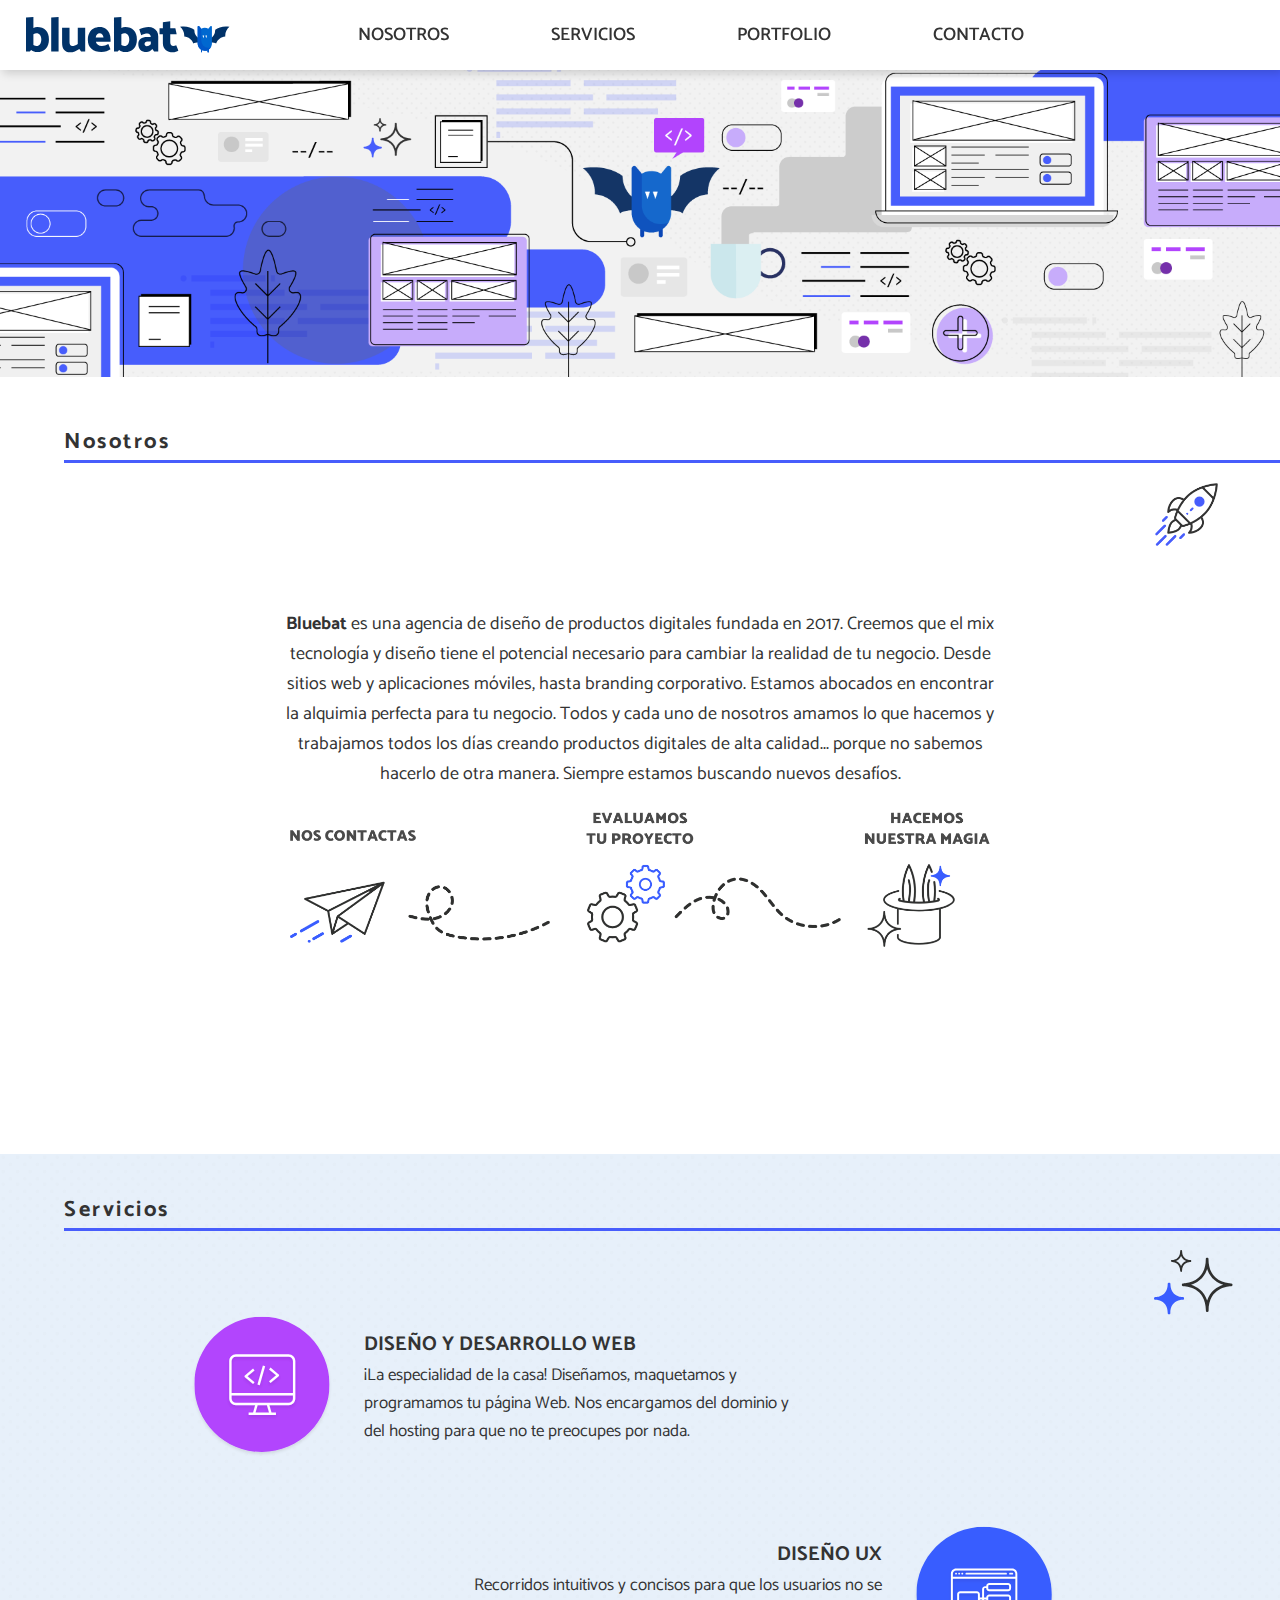
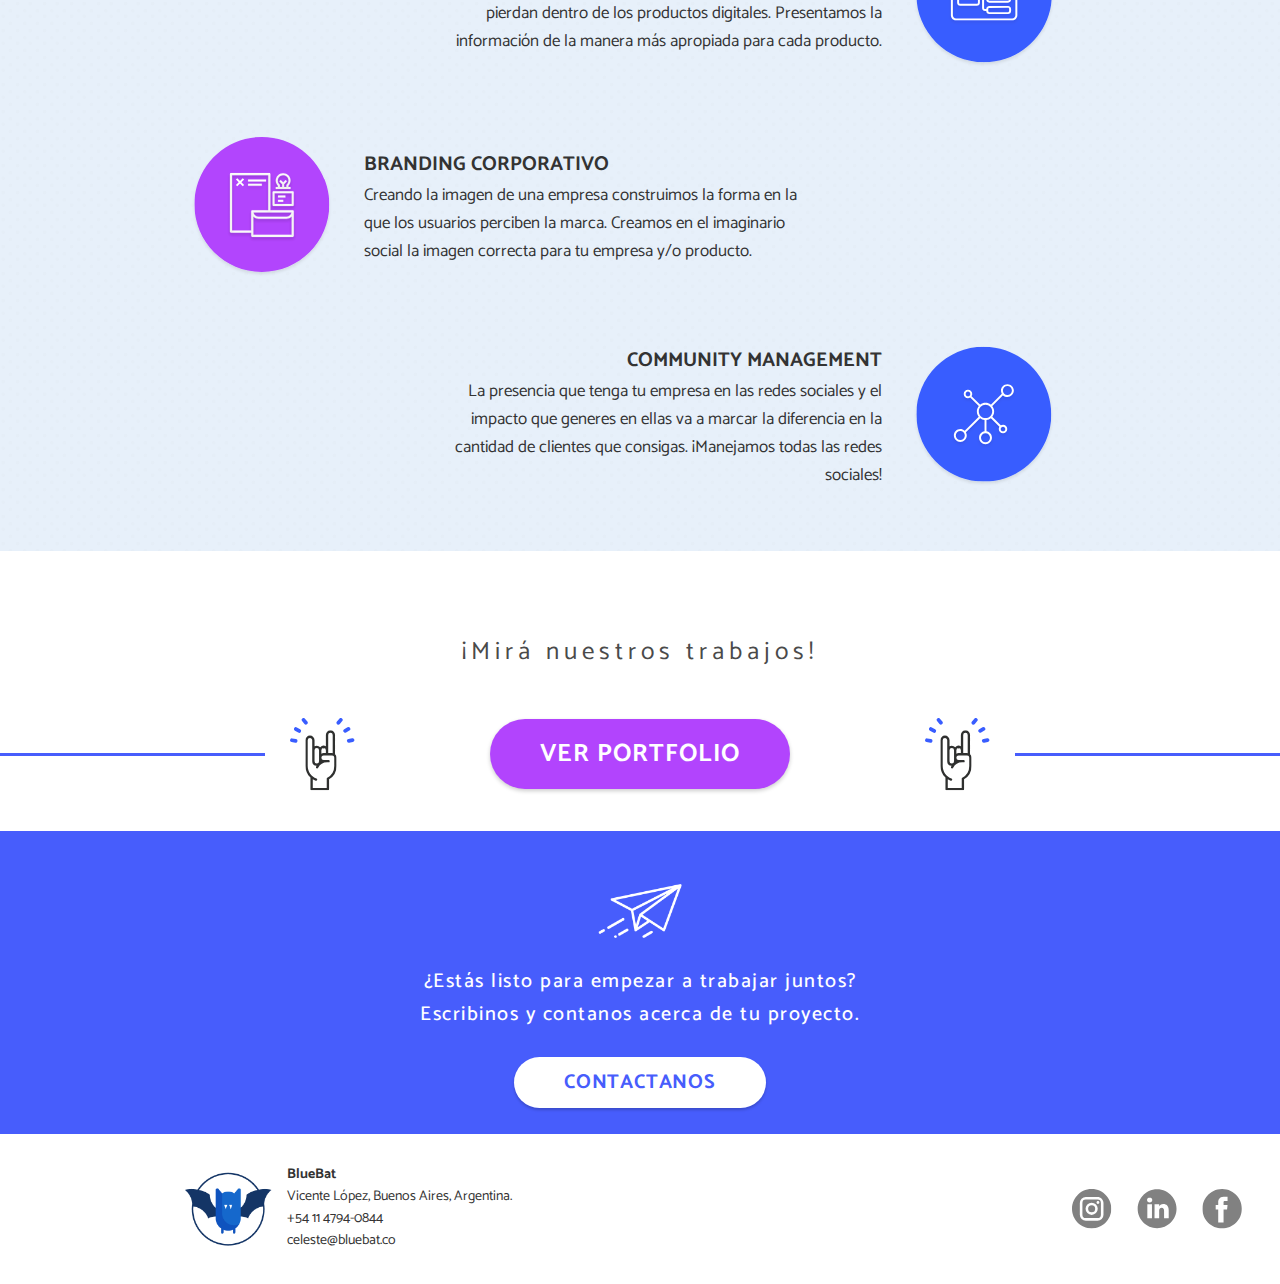
<file: index.html>
<!DOCTYPE html>
<html lang="en">

<head>
    <meta charset="UTF-8">
    <meta name="viewport" content="width=device-width, initial-scale=1.0">
    <meta http-equiv="X-UA-Compatible" content="ie=edge">
    <!-- <meta name="theme-color" content="#1568cc">   color de explorador en mobil -->
    <link rel="stylesheet" href="css/styles.css">
    <link href="https://fonts.googleapis.com/css?family=Catamaran:100,200,300,400,500,600,700,800,900|Catamaran:400,900"
        rel="stylesheet">
    <link rel="shortcut icon" href="img/webicon/BlueBatIcon.png" />
    <title>BlueBat</title>

</head>

<body onresize="showBurger()" onscroll="onScrollAction()">

    <nav>
        <!--BARRA DE NAVEGACIÓN-->

        <div id="burger-button">
            <div id="burger" class="burger-menu">
                <span id="burger-top" class="top"></span>
                <span id="burger-middle" class="middle"></span>
                <span id="burger-bottom" class="bottom"></span>

                <button onclick="fullMenu()"></button>
            </div>
        </div>

        <div id="logo"><img src="img/BlueBatWEB.svg" alt="ligo-BlueBat"></div>

        <div id="top-menu">
            <div>
                <a id="btn-nosotros" href="#_nosotros">nosotros</a>
                <a id="btn-servicios" href="#_servicios">servicios</a>
                <a id="btn-portfolio" href="https://www.behance.net/MCelesteLugo" target="_blank">portfolio</a>
                <a id="btn-contacto" href="contacto.html">contacto</a>
            </div>

        </div>
        <div id="lang">
            <button>es</button>
        </div>
    </nav>

    <div id="menu" class="off">

        <button onclick="fullMenu()" id="menu-background" class="background-button-on"></button>

        <div id="desplegable" class="">
            <div class="link-buttons-out"> <a class="menu-link" href="#_nosotros">nosotros</a> </div>
            <div class="link-buttons-out"> <a class="menu-link" href="#_servicios">servicios</a> </div>
            <div class="link-buttons-out"> <a class="menu-link" href="https://www.behance.net/MCelesteLugo"
                    target="_blank">portfolio</a> </div>
            <div class="link-buttons-out"> <a class="menu-link" href="contacto.html">contacto</a> </div>
        </div>

    </div>

    <section id="hero">
        <div id="_hero" class="anchor"></div>

        <div id="hero-container">
            <img src="img/heroImg.png" alt="hero image">
        </div>

    </section>


    <section id="nosotros">
        <div id="_nosotros" class="anchor"></div>
        <div id="mark-nosotros" class="mark"></div>

        <div class="title">
            <h2>Nosotros</h2>
            <div class="icon-id"><img src="img/rocket.png" alt=""></div>
        </div>
        <div class="content">
            <div id="container-nosotros">
                <div id="box-nosotros">
                    <div id="description-nosotros">
                        <p>
                            <strong>Bluebat</strong> es una agencia de diseño de productos digitales fundada en 2017.
                            Creemos que el mix tecnología y diseño tiene el potencial necesario para cambiar la realidad
                            de tu negocio. Desde sitios web y aplicaciones móviles,
                            hasta branding corporativo. Estamos abocados en encontrar la alquimia perfecta para tu
                            negocio.
                            Todos y cada uno de nosotros amamos lo que hacemos y trabajamos todos los días creando
                            productos digitales de alta calidad... porque no sabemos hacerlo de otra manera.
                            Siempre estamos buscando nuevos desafíos.
                        </p>
                    </div>

                    <div id="nosotros-art">
                        <img id="h-img" src="img/h-process.png" alt="proceso">
                        <img id="v-img" src="img/v-process.png" alt="proceso">
                    </div>

                </div>
            </div>
        </div>
    </section>

    <section id="servicios">
        <div id="servicios-background"></div>
        <div id="_servicios" class="anchor"></div>
        <div id="mark-servicios" class="mark"></div>

        <div class="title">
            <h2>Servicios</h2>
            <div class="icon-id"><img src="img/stars.svg" alt=""></div>
        </div>
        <div class="content">

            <div id="container-servicios">

                <div class="left">
                    <span class="box">
                        <div class="box-icon"><img src="img/servicios/Servicio-Desarrollo.svg" alt=""></div>
                        <div class="description">
                            <h3>Diseño y desarrollo web</h3>
                            <p>¡La especialidad de la casa! Diseñamos, maquetamos y programamos tu página Web. Nos
                                encargamos del dominio y del hosting para que no te preocupes por nada.</p>
                        </div>
                    </span>
                </div>

                <div class="right">
                    <span class="box">
                        <div class="description">
                            <h3>diseño ux</h3>
                            <p>Recorridos intuitivos y concisos para que los usuarios no se pierdan dentro de los
                                productos digitales. Presentamos la información de la manera más apropiada para cada
                                producto.</p>
                        </div>
                        <div class="box-icon"><img src="img/servicios/Servicio-UXUI.svg" alt=""></div>
                    </span>
                </div>

                <div class="left">
                    <span class="box">
                        <div class="box-icon"><img src="img/servicios/Servicio-Branding.svg" alt=""></div>
                        <div class="description">
                            <h3>branding corporativo</h3>
                            <p>Creando la imagen de una empresa construimos la forma en la que los usuarios perciben la
                                marca. Creamos en el imaginario social la imagen correcta para tu empresa y/o producto.
                            </p>
                        </div>
                    </span>
                </div>

                <div class="right">
                    <span class="box">
                        <div class="description">
                            <h3>community management</h3>
                            <p>La presencia que tenga tu empresa en las redes sociales y el impacto que generes en ellas
                                va a marcar la diferencia en la cantidad de clientes que consigas. ¡Manejamos todas las
                                redes sociales!</p>
                        </div>
                        <div class="box-icon"><img src="img/servicios/Servicio-CM.svg" alt=""></div>
                    </span>
                </div>

            </div>


        </div>
    </section>

    <section id="portfolio">
        <img class="top" src="img/dio.svg" alt="">

        <p>¡Mirá <br class="breakpoint"> nuestros trabajos!</p>

        <div class="button">
            <div class="line"><div></div></div>
            <div class="content">
                <img src="img/dio.svg" alt="">
                <button onclick="window.open('https://www.behance.net/MCelesteLugo')">ver portfolio</button>
                <img src="img/dio.svg" alt="">
            </div>
        </div>

    </section>

    <section id="contactanos">
        <div id="mark-contacto" class="mark"></div>

        <img src="img/white-airplane.png" alt="white-airplane">
        <p>¿Estás listo para empezar <br class="breakpoint"> a trabajar juntos?</p>
        <p>Escribinos y contanos acerca de tu proyecto.</p>
        <div><a href="contacto.html">Contactanos</a></div>

    </section>

    <footer>

        <div id="redes">
            <a href="https://www.instagram.com/bluebatlab"><img src="img/instagram.svg" alt="instagram"></a>
            <a href="https://www.linkedin.com/company/bluebat-lab"><img src="img/linkedin.svg" alt="linkedin"></a>
            <a href="https://www.facebook.com/BlueBatLab"><img src="img/facebook.svg" alt="facebook"></a>
        </div>
        <div id="firma">
            <div id="f-logo"><img src="img/footer-bat.png" alt=""></div>
            <div id="f-data">
                <p><strong>BlueBat</strong></p>
                <p>Vicente López, Buenos Aires, Argentina.</p>
                <p>+54 11 4794-0844</p>
                <p>celeste@bluebat.co</p>
            </div>
        </div>

    </footer>
    <script src="js/scripts.js"></script>
    <script src="js/scroll.js"></script>
</body>

</html>
</file>
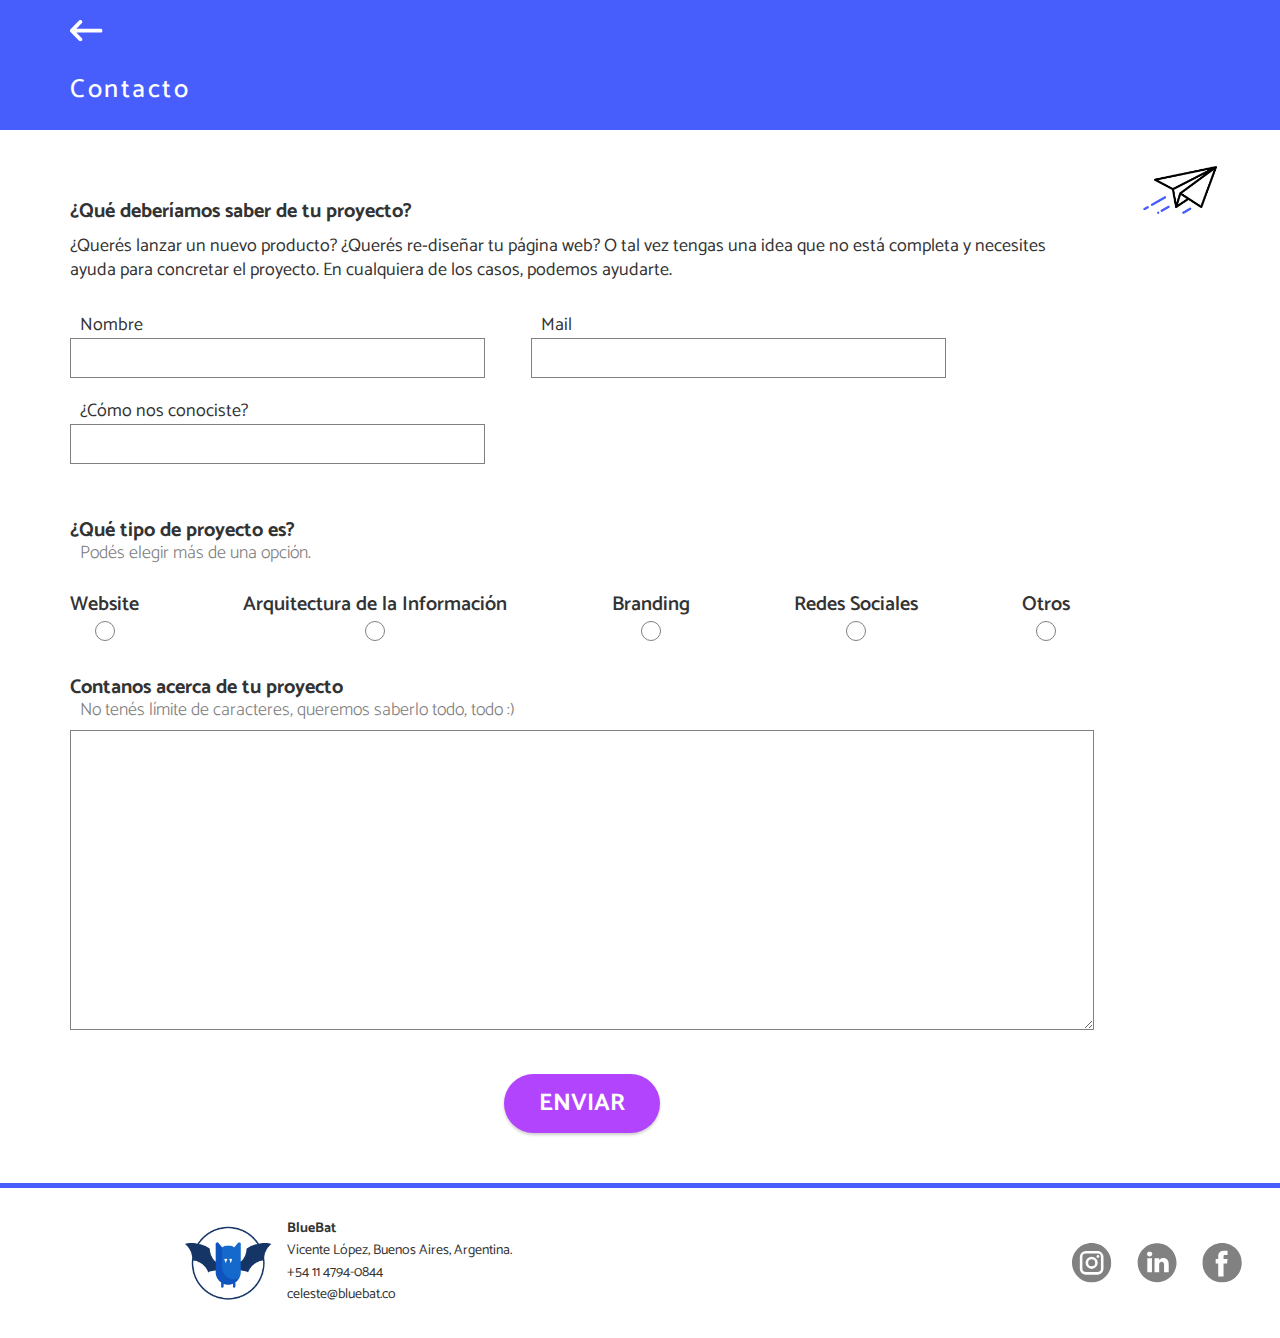
<file: contacto.html>
<!DOCTYPE html>
<html lang="en">

<head>
    <meta charset="UTF-8">
    <meta name="viewport" content="width=device-width, initial-scale=1.0">
    <meta http-equiv="X-UA-Compatible" content="ie=edge">
    <title>Bluebat - Contacto</title>
    <link href="https://fonts.googleapis.com/css?family=Catamaran:100,200,300,400,500,600,700,800,900" rel="stylesheet">
    <link rel="shortcut icon" href="img/webicon/BlueBatIcon.png" />
    <link rel="stylesheet" href="css/contacto.css">
</head>

<body>

    <header>
        <div class="back-arrow"> <a href="index.html"><img src="img/back-arrow.svg" alt=""> </a></div>
        <p>Contacto</p>
        <img class="header-img" src="img/white-airplane.png" alt="">
    </header>

    <section id="formulario">
        <img src="img/colored-airplane.png" alt="">

        <form action="form.php" method="post">

            <p class="title">¿Qué deberíamos saber de tu proyecto?</p>
            <p class="text">¿Querés lanzar un nuevo producto? ¿Querés re-diseñar tu página web?
                O tal vez tengas una idea que no está completa y necesites ayuda para concretar
                el proyecto. En cualquiera de los casos, podemos ayudarte.</p>

            <div id="data-inputs">
                <span>
                    <p class="grey">Nombre</p> <input type="text" name="nombre" required>
                </span>
                <span>
                    <p class="grey">Mail</p> <input type="email" name="correo" required>
                </span>
                <span>
                    <p class="grey">¿Cómo nos conociste?</p> <input type="text" name="referencia" required>
                </span>
            </div>

            <p class="title">¿Qué tipo de proyecto es?</p>
            <p class="grey">Podés elegir más de una opción.</p>


            <div id="options">
                <div class="opt">
                    <div class="opt-text">
                        <p>Website</p>
                    </div>
                    <div class="opt-action">
                        <div class="radius" data-id="web"><div class="r-unselected"></div></div>
                        <input type="checkbox" name="opt-web"">
                        </div>
                    </div>

                    <div class="opt">
                        <div class="opt-text">
                            <p>Arquitectura de la Información</p>
                        </div>
                        <div class="opt-action">
                            <div class="radius" data-id="arq"><div class="r-unselected"></div></div>
                            <input type="checkbox" name="opt-arq">
                        </div>
                    </div>

                    <div class="opt">
                        <div class="opt-text">
                            <p>Branding</p>
                        </div>
                        <div class="opt-action">
                            <div class="radius" data-id="branding"><div class="r-unselected"></div></div>
                            <input type="checkbox" name="opt-branding">
                        </div>
                    </div>

                    <div class="opt">
                        <div class="opt-text">
                            <p>Redes Sociales</p>
                        </div>
                        <div class="opt-action">
                            <div class="radius" data-id="redes"><div class="r-unselected"></div></div>
                            <input type="checkbox" name="opt-redes">
                        </div>
                    </div>

                    <div class="opt">
                        <div class="opt-text">
                            <p>Otros</p>
                        </div>
                        <div class="opt-action">
                            <div class="radius" data-id="otros"><div class="r-unselected"></div></div>
                            <input type="checkbox" name="opt-otros">
                        </div>
                    </div>
                </div>

                <p class="title">Contanos acerca de tu proyecto</p>
                <p class="grey">No tenés límite de caracteres, queremos saberlo todo, todo :)</p>
                <textarea name="textarea" id="" cols="30" rows="10"></textarea>

                <div id='input-btn'>
                    <input type="submit" value="enviar" name="" id="">
                    <!-- <div id="back-btn"><img src="img/back-arrow-b.svg" alt=""></div> -->
                </div>

        </form>

    </section>

    <footer>

        <div id="redes">
            <a href="https://www.instagram.com/bluebatlab"><img src="img/instagram.svg" alt="instagram"></a>
            <a href="https://www.linkedin.com/company/bluebat-lab"><img src="img/linkedin.svg" alt="linkedin"></a>
            <a href="https://www.facebook.com/BlueBatLab"><img src="img/facebook.svg" alt=""></a>
        </div>
        <div id="firma">
            <div id="f-logo"><img src="img/footer-bat.png" alt=""></div>
            <div id="f-data">
                <p><strong>BlueBat</strong></p>
                <p>Vicente López, Buenos Aires, Argentina.</p>
                <p>+54 11 4794-0844</p>
                <p>celeste@bluebat.co</p>
            </div>
        </div>

    </footer>

    <script src="js/form.js"></script>
</body>

</html>
</file>
<file: css/styles.css>
html {
  scroll-behavior: smooth;
  font-size: 16px;
}
* {
  margin: 0;
  padding: 0;
  -webkit-box-sizing: border-box;
  box-sizing: border-box;
  font-family: 'Catamaran', sans-serif;
  color: #333333;
}
body {
  width: 100%;
  max-width: 1920px;
  min-width: 320px;
  margin: 0 auto;
}
a:link,
a:visited,
a:hover,
a:active {
  text-decoration: none;
}
.anchor {
  position: absolute;
  width: 100%;
  height: 70px;
  top: -70px;
}
.mark {
  position: absolute;
  width: 100%;
  height: 90%;
  top: 10%;
  pointer-events: none;
}
@media screen and (max-width: 710px) {
  .anchor {
    height: 55px;
    top: -55px;
  }
}
nav {
  position: fixed;
  top: 0px;
  width: 100%;
  max-width: 1920px;
  height: 70px;
  background: white;
  display: -webkit-box;
  display: -ms-flexbox;
  display: flex;
  -webkit-box-shadow: 3px 3px 9px #0000002a;
  box-shadow: 3px 3px 9px #0000002a;
  z-index: 90;
}
nav #logo {
  height: 100%;
  width: 20%;
  min-width: 180px;
  display: -webkit-box;
  display: -ms-flexbox;
  display: flex;
  -webkit-box-pack: center;
  -ms-flex-pack: center;
  justify-content: center;
  -webkit-box-align: center;
  -ms-flex-align: center;
  align-items: center;
}
nav #logo img {
  height: auto;
  width: 80%;
  min-width: 150px;
}
nav #top-menu {
  height: 100%;
  width: 80%;
}
/* BOTON HAMBURGUESA */
#burger-button {
  position: absolute;
  display: none;
  -webkit-box-pack: center;
  -ms-flex-pack: center;
  justify-content: center;
  -webkit-box-align: center;
  -ms-flex-align: center;
  align-items: center;
  height: 100%;
  width: 20%;
  z-index: 100;
}
nav #top-menu div {
  margin-left: 5%;
  height: 100%;
  width: 75%;
  max-width: 900px;
  display: -webkit-box;
  display: -ms-flexbox;
  display: flex;
  -ms-flex-pack: distribute;
  justify-content: space-around;
  -webkit-box-align: center;
  -ms-flex-align: center;
  align-items: center;
}
nav #top-menu div a {
  font-weight: 600;
  font-size: 18px;
  text-transform: uppercase;
}
nav #top-menu div a:hover {
  color: #c9c9c9;
}
nav #top-menu div a:active {
  color: #b244fd;
}
nav #lang {
  position: absolute;
  right: 0;
  height: 100%;
  width: 10%;
  display: -webkit-box;
  display: -ms-flexbox;
  display: flex;
  -webkit-box-align: center;
  -ms-flex-align: center;
  align-items: center;
}
nav #lang button {
  display: none;
  cursor: pointer;
  text-transform: uppercase;
  font-weight: 800;
  font-size: 15px;
  padding: 0 4.5px;
  border: 2px solid #999999;
  color: #999999;
  border-radius: 100%;
  background: none;
  outline: none;
}
@media screen and (max-width: 1000px) {
  nav #top-menu div a {
    font-size: 16px;
  }
}
@media screen and (max-width: 900px) {
  nav #top-menu div a {
    font-size: 14px;
  }
}
/* ACÁ COMIENZA EL MENÚ HAMBURGUESA */
@media screen and (max-width: 710px) {
  nav {
    height: 55px;
  }
  nav #logo {
    width: 20%;
    -webkit-animation-name: fullBarLogo;
    animation-name: fullBarLogo;
    -webkit-animation-duration: 0.5s;
    animation-duration: 0.5s;
    -webkit-animation-fill-mode: forwards;
    animation-fill-mode: forwards;
  }
  @-webkit-keyframes fullBarLogo {
    from {
      width: 20%;
    }
    to {
      width: 100%;
    }
  }
  @keyframes fullBarLogo {
    from {
      width: 20%;
    }
    to {
      width: 100%;
    }
  }
  nav #logo img {
    max-width: 150px;
  }
  #burger-button {
    display: -webkit-box;
    display: -ms-flexbox;
    display: flex;
    opacity: 0;
    -webkit-animation-name: burgerOn;
    animation-name: burgerOn;
    -webkit-transition-property: all;
    -o-transition-property: all;
    transition-property: all;
    -webkit-animation-delay: 0.6s;
    animation-delay: 0.6s;
    -webkit-animation-duration: 0.4s;
    animation-duration: 0.4s;
    -webkit-animation-fill-mode: forwards;
    animation-fill-mode: forwards;
    -webkit-animation-timing-function: cubic-bezier(0.175, 0.885, 0.32, 1.275);
    animation-timing-function: cubic-bezier(0.175, 0.885, 0.32, 1.275);
  }
  @-webkit-keyframes burgerOn {
    0% {
      opacity: 0;
      -webkit-transform: scale(0.4);
      transform: scale(0.4);
    }
    to {
      opacity: 1;
      -webkit-transform: scale(1);
      transform: scale(1);
    }
  }
  @keyframes burgerOn {
    0% {
      opacity: 0;
      -webkit-transform: scale(0.4);
      transform: scale(0.4);
    }
    to {
      opacity: 1;
      -webkit-transform: scale(1);
      transform: scale(1);
    }
  }
  nav #top-menu {
    display: none;
  }
}
/* <== DEFINE TAMAÑO DEL BOTÓN */
/* <== DEFINE GROSOR DE LA BARRA */
.burger-menu {
  position: relative;
  width: 31px;
  height: calc(31px * 80 / 100);
  border-radius: 5%;
  display: -webkit-box;
  display: -ms-flexbox;
  display: flex;
}
.bounce {
  -webkit-animation-name: bounce;
  animation-name: bounce;
  -webkit-animation-duration: 0.5s;
  animation-duration: 0.5s;
}
@-webkit-keyframes bounce {
  0% {
    -webkit-transform: scale(1);
    transform: scale(1);
  }
  50% {
    -webkit-transform: scale(0.5);
    transform: scale(0.5);
  }
  100% {
    -webkit-transform: scale(1);
    transform: scale(1);
  }
}
@keyframes bounce {
  0% {
    -webkit-transform: scale(1);
    transform: scale(1);
  }
  50% {
    -webkit-transform: scale(0.5);
    transform: scale(0.5);
  }
  100% {
    -webkit-transform: scale(1);
    transform: scale(1);
  }
}
.burger-menu span {
  position: absolute;
  height: 14%;
  width: 100%;
  background: black;
  border-radius: 15px;
  -webkit-transition: 0.7s;
  -o-transition: 0.7s;
  transition: 0.7s;
  -webkit-transition-timing-function: cubic-bezier(0.175, 0.885, 0.32, 1.275);
  -o-transition-timing-function: cubic-bezier(0.175, 0.885, 0.32, 1.275);
  transition-timing-function: cubic-bezier(0.175, 0.885, 0.32, 1.275);
}
.burger-menu button {
  position: absolute;
  width: 100%;
  height: 100%;
  cursor: pointer;
  opacity: 0;
}
/* --------------------------------------------------------------------- */
.top {
  top: calc(14% * 75 / 100);
}
.top-animate,
.top-deanimate {
  -webkit-animation-duration: 0.7s;
  animation-duration: 0.7s;
  -webkit-animation-fill-mode: forwards;
  animation-fill-mode: forwards;
  -webkit-animation-timing-function: cubic-bezier(0.175, 0.885, 0.32, 1.275);
  animation-timing-function: cubic-bezier(0.175, 0.885, 0.32, 1.275);
}
.top-animate {
  -webkit-animation-name: topAnimate;
  animation-name: topAnimate;
}
@-webkit-keyframes topAnimate {
  0% {
    top: calc(14% * 75 / 100);
    -webkit-transform: rotateZ(0deg);
    transform: rotateZ(0deg);
  }
  100% {
    top: calc(50% - calc(14% / 2));
    -webkit-transform: rotateZ(225deg);
    transform: rotateZ(225deg);
  }
}
@keyframes topAnimate {
  0% {
    top: calc(14% * 75 / 100);
    -webkit-transform: rotateZ(0deg);
    transform: rotateZ(0deg);
  }
  100% {
    top: calc(50% - calc(14% / 2));
    -webkit-transform: rotateZ(225deg);
    transform: rotateZ(225deg);
  }
}
.top-deanimate {
  -webkit-animation-name: topDeAnimate;
  animation-name: topDeAnimate;
}
@-webkit-keyframes topDeAnimate {
  0% {
    top: calc(50% - calc(14% / 2));
    -webkit-transform: rotateZ(225deg);
    transform: rotateZ(225deg);
  }
  100% {
    top: calc(14% * 75 / 100);
    -webkit-transform: rotateZ(0deg);
    transform: rotateZ(0deg);
  }
}
@keyframes topDeAnimate {
  0% {
    top: calc(50% - calc(14% / 2));
    -webkit-transform: rotateZ(225deg);
    transform: rotateZ(225deg);
  }
  100% {
    top: calc(14% * 75 / 100);
    -webkit-transform: rotateZ(0deg);
    transform: rotateZ(0deg);
  }
}
/* --------------------------------------------------------------------- */
.middle {
  top: calc(50% - calc(14% / 2));
}
.middle-animate,
.middle-deanimate {
  -webkit-animation-duration: 0.7s;
  animation-duration: 0.7s;
  -webkit-animation-fill-mode: forwards;
  animation-fill-mode: forwards;
  -webkit-animation-timing-function: cubic-bezier(0.175, 0.885, 0.32, 1.275);
  animation-timing-function: cubic-bezier(0.175, 0.885, 0.32, 1.275);
}
.middle-animate {
  -webkit-animation-name: middleAnimate;
  animation-name: middleAnimate;
}
@-webkit-keyframes middleAnimate {
  0% {
    -webkit-transform: rotateZ(0deg);
    transform: rotateZ(0deg);
  }
  100% {
    -webkit-transform: rotateY(90deg);
    transform: rotateY(90deg);
  }
}
@keyframes middleAnimate {
  0% {
    -webkit-transform: rotateZ(0deg);
    transform: rotateZ(0deg);
  }
  100% {
    -webkit-transform: rotateY(90deg);
    transform: rotateY(90deg);
  }
}
.middle-deanimate {
  -webkit-animation-name: middleDeAnimate;
  animation-name: middleDeAnimate;
}
@-webkit-keyframes middleDeAnimate {
  0% {
    -webkit-transform: rotateZ(90deg);
    transform: rotateZ(90deg);
  }
  100% {
    -webkit-transform: rotateY(0deg);
    transform: rotateY(0deg);
  }
}
@keyframes middleDeAnimate {
  0% {
    -webkit-transform: rotateZ(90deg);
    transform: rotateZ(90deg);
  }
  100% {
    -webkit-transform: rotateY(0deg);
    transform: rotateY(0deg);
  }
}
/* --------------------------------------------------------------------- */
.bottom {
  bottom: calc(14% * 75 / 100);
}
.bottom-animate,
.bottom-deanimate {
  -webkit-animation-duration: 0.7s;
  animation-duration: 0.7s;
  -webkit-animation-fill-mode: forwards;
  animation-fill-mode: forwards;
  -webkit-animation-timing-function: cubic-bezier(0.175, 0.885, 0.32, 1.275);
  animation-timing-function: cubic-bezier(0.175, 0.885, 0.32, 1.275);
}
.bottom-animate {
  -webkit-animation-name: bottomAnimate;
  animation-name: bottomAnimate;
}
@-webkit-keyframes bottomAnimate {
  0% {
    bottom: calc(14% * 75 / 100);
    -webkit-transform: rotate(0deg);
    transform: rotate(0deg);
  }
  100% {
    bottom: calc(50% - calc(14% / 2));
    -webkit-transform: rotateZ(-225deg);
    transform: rotateZ(-225deg);
  }
}
@keyframes bottomAnimate {
  0% {
    bottom: calc(14% * 75 / 100);
    -webkit-transform: rotate(0deg);
    transform: rotate(0deg);
  }
  100% {
    bottom: calc(50% - calc(14% / 2));
    -webkit-transform: rotateZ(-225deg);
    transform: rotateZ(-225deg);
  }
}
.bottom-deanimate {
  -webkit-animation-name: bottomDeAnimate;
  animation-name: bottomDeAnimate;
}
@-webkit-keyframes bottomDeAnimate {
  0% {
    bottom: calc(50% - calc(14% / 2));
    -webkit-transform: rotateZ(-225deg);
    transform: rotateZ(-225deg);
  }
  100% {
    bottom: calc(14% * 75 / 100);
    -webkit-transform: rotate(0deg);
    transform: rotate(0deg);
  }
}
@keyframes bottomDeAnimate {
  0% {
    bottom: calc(50% - calc(14% / 2));
    -webkit-transform: rotateZ(-225deg);
    transform: rotateZ(-225deg);
  }
  100% {
    bottom: calc(14% * 75 / 100);
    -webkit-transform: rotate(0deg);
    transform: rotate(0deg);
  }
}
#menu {
  position: fixed;
  top: 55px;
  width: 100%;
  height: 100%;
  z-index: 60;
}
.off {
  left: 100%;
}
.menu-on {
  display: initial;
  -webkit-animation-name: menuBackgroundOn;
  animation-name: menuBackgroundOn;
  -webkit-animation-duration: 0s;
  animation-duration: 0s;
  -webkit-animation-fill-mode: forwards;
  animation-fill-mode: forwards;
}
@-webkit-keyframes menuBackgroundOn {
  from {
    left: -100%;
  }
  to {
    left: 0;
  }
}
@keyframes menuBackgroundOn {
  from {
    left: -100%;
  }
  to {
    left: 0;
  }
}
.menu-off {
  left: 0%;
  -webkit-animation-name: menuBackgroundOff;
  animation-name: menuBackgroundOff;
  -webkit-animation-delay: 0.7s;
  animation-delay: 0.7s;
  -webkit-animation-duration: 0;
  animation-duration: 0;
  -webkit-animation-fill-mode: forwards;
  animation-fill-mode: forwards;
}
@-webkit-keyframes menuBackgroundOff {
  from {
    left: 0%;
  }
  to {
    left: -100%;
  }
}
@keyframes menuBackgroundOff {
  from {
    left: 0%;
  }
  to {
    left: -100%;
  }
}
#menu #desplegable {
  position: absolute;
  width: 80%;
  max-width: 350px;
  height: 100%;
  background: white;
}
.desplegable-in {
  left: -80%;
  -webkit-animation-name: desplegableIn;
  animation-name: desplegableIn;
  -webkit-animation-duration: 0.35s;
  animation-duration: 0.35s;
  -webkit-animation-timing-function: ease-out;
  animation-timing-function: ease-out;
  -webkit-animation-fill-mode: forwards;
  animation-fill-mode: forwards;
}
@-webkit-keyframes desplegableIn {
  from {
    left: -80%;
  }
  to {
    left: 0%;
  }
}
@keyframes desplegableIn {
  from {
    left: -80%;
  }
  to {
    left: 0%;
  }
}
.desplegable-out {
  left: 0%;
  -webkit-animation-name: desplegableOut;
  animation-name: desplegableOut;
  -webkit-animation-duration: 0.35s;
  animation-duration: 0.35s;
  -webkit-animation-timing-function: ease-out;
  animation-timing-function: ease-out;
  -webkit-animation-fill-mode: forwards;
  animation-fill-mode: forwards;
}
@-webkit-keyframes desplegableOut {
  from {
    left: 0%;
  }
  to {
    left: -80%;
  }
}
@keyframes desplegableOut {
  from {
    left: 0%;
  }
  to {
    left: -80%;
  }
}
#menu #desplegable div {
  width: 100%;
  height: 70px;
  border-bottom: 1px solid #e6e6e6;
  display: -webkit-box;
  display: -ms-flexbox;
  display: flex;
  -webkit-box-align: center;
  -ms-flex-align: center;
  align-items: center;
  text-transform: uppercase;
}
.link-buttons-in {
  opacity: 0;
  -webkit-animation-name: linkButtonsIn;
  animation-name: linkButtonsIn;
  -webkit-animation-delay: 0.1s;
  animation-delay: 0.1s;
  -webkit-animation-duration: 0.5s;
  animation-duration: 0.5s;
  -webkit-animation-fill-mode: forwards;
  animation-fill-mode: forwards;
  -webkit-animation-timing-function: cubic-bezier(0.175, 0.885, 0.32, 1.275);
  animation-timing-function: cubic-bezier(0.175, 0.885, 0.32, 1.275);
}
@-webkit-keyframes linkButtonsIn {
  0% {
    opacity: 0;
    padding-left: 0px;
  }
  100% {
    opacity: 1;
    padding-left: 25px;
  }
}
@keyframes linkButtonsIn {
  0% {
    opacity: 0;
    padding-left: 0px;
  }
  100% {
    opacity: 1;
    padding-left: 25px;
  }
}
.link-buttons-out {
  opacity: 0;
}
#menu #desplegable div a {
  position: absolute;
  font-size: 16px;
}
#menu #desplegable div a:hover {
  color: #c9c9c9;
}
#menu #desplegable div a:active {
  color: #b244fd;
}
#menu button {
  position: absolute;
  width: 100%;
  height: 100%;
  border: none;
  background: rgba(0, 0, 0, 0.68);
  outline: none;
}
.background-button-on {
  opacity: 1;
  -webkit-animation-name: backgroundOn;
  animation-name: backgroundOn;
  -webkit-animation-duration: 0.7s;
  animation-duration: 0.7s;
  -webkit-animation-fill-mode: forwards;
  animation-fill-mode: forwards;
}
@-webkit-keyframes backgroundOn {
  from {
    opacity: 1;
  }
  to {
    opacity: 0;
  }
}
@keyframes backgroundOn {
  from {
    opacity: 1;
  }
  to {
    opacity: 0;
  }
}
.background-button-off {
  -webkit-animation-name: backgroundOff;
  animation-name: backgroundOff;
  -webkit-animation-duration: 0.7s;
  animation-duration: 0.7s;
  -webkit-animation-fill-mode: forwards;
  animation-fill-mode: forwards;
}
@-webkit-keyframes backgroundOff {
  from {
    opacity: 0;
  }
  to {
    opacity: 1;
  }
}
@keyframes backgroundOff {
  from {
    opacity: 0;
  }
  to {
    opacity: 1;
  }
}
/*

el alto de cada botón tiene que ser el mismo de la barra de navegación
el texto con un margen igual que el icono de menú de hamburguesa
el texto de cada botón alineado al centro (alineado, NO justificado)

*/
#hero {
  position: relative;
  margin-top: 70px;
  width: 100%;
  height: -webkit-fit-content;
  height: -moz-fit-content;
  height: fit-content;
  overflow: hidden;
}
#hero-container {
  width: -webkit-fit-content;
  width: -moz-fit-content;
  width: fit-content;
  height: -webkit-fit-content;
  height: -moz-fit-content;
  height: fit-content;
  overflow: hidden;
}
#hero-container img {
  width: 100%;
  height: auto;
  -ms-flex-item-align: center;
  -ms-grid-row-align: center;
  align-self: center;
}
@media screen and (max-width: 710px) {
  #hero {
    margin-top: 55px;
  }
  #hero img {
    position: relative;
    left: -20%;
    width: 140%;
  }
}
@media screen and (max-width: 710px) {
  #hero img {
    left: -40%;
    width: 180%;
  }
}
#container-nosotros {
  width: 100%;
  height: 88%;
  display: -webkit-box;
  display: -ms-flexbox;
  display: flex;
  -webkit-box-pack: center;
  -ms-flex-pack: center;
  justify-content: center;
  -webkit-box-align: center;
  -ms-flex-align: center;
  align-items: center;
}
#box-nosotros {
  width: 100%;
}
#description-nosotros {
  position: relative;
  width: 70%;
  min-width: 768px;
  margin: 0% auto;
}
#description-nosotros p {
  font-size: 24px;
  text-align: center;
  padding: 2.5% 10%;
}
#nosotros-art {
  width: 70%;
  margin: 0 auto;
  display: -webkit-box;
  display: -ms-flexbox;
  display: flex;
  -webkit-box-pack: center;
  -ms-flex-pack: center;
  justify-content: center;
  -webkit-box-align: center;
  -ms-flex-align: center;
  align-items: center;
}
#nosotros-art #h-img {
  width: 70%;
  min-width: 700px;
  height: auto;
}
#nosotros-art #v-img {
  display: none;
}
@media screen and (max-width: 1570px) {
  #description-nosotros p {
    font-size: 23px;
  }
}
@media screen and (max-width: 1366px) {
  #description-nosotros p {
    font-size: 18px;
  }
}
@media screen and (max-width: 1175px) {
}
@media screen and (max-width: 850px) {
  #description-nosotros {
    width: 90%;
    min-width: initial;
  }
  #description-nosotros p {
    text-align: justify;
    width: 100%;
    padding: 50px 0px;
    min-width: initial;
  }
  #nosotros-art #h-img {
    display: none;
  }
  #nosotros-art #v-img {
    display: initial;
    width: 50%;
    height: auto;
    min-width: 170px;
    max-width: 220px;
    padding-bottom: 50px;
  }
}
#nosotros {
  position: relative;
  width: 100%;
  height: 90vh;
  min-height: 1000px;
  max-height: 1080px;
}
#portfolio,
#servicios {
  position: relative;
  width: 100%;
}
#servicios {
  position: relative;
  background: rgba(21, 104, 204, 0.1);
}
#servicios-background {
  position: absolute;
  width: 100%;
  height: 100%;
  background-image: url("../img/dots-pattern.png");
  opacity: 0.07;
}
#nosotros,
#portfolio {
  background: white;
}
.title {
  position: relative;
  width: 95%;
  height: -webkit-fit-content;
  height: -moz-fit-content;
  height: fit-content;
  margin-left: 5%;
  padding-top: 3%;
  border-bottom: 3px solid #475dfc;
}
.title h2 {
  font-size: 25px;
  letter-spacing: 2.5px;
}
.content {
  position: relative;
  width: 100%;
  height: 90%;
}
.title .icon-id {
  position: absolute;
  width: 65px;
  height: 65px;
  right: 5%;
  top: 130%;
  z-index: 50;
}
.title .icon-id img {
  height: 100%;
  width: auto;
}
input[type='submit'] {
  color: red;
  font-size: 70px;
}
@media screen and (max-width: 1366px) {
  #nosotros {
    min-height: 600px ;
    max-height: 768px;
  }
  .title {
    padding-top: 3%;
    font-size: 18px;
  }
  .title h2 {
    font-size: 22px;
  }
}
@media screen and (max-width: 850px) {
  #nosotros {
    position: relative;
    width: 100%;
    height: -webkit-fit-content;
    height: -moz-fit-content;
    height: fit-content;
    min-height: initial;
    max-height: initial;
  }
  .title {
    height: 100px;
    display: -webkit-box;
    display: -ms-flexbox;
    display: flex;
    -webkit-box-orient: vertical;
    -webkit-box-direction: normal;
    -ms-flex-direction: column;
    flex-direction: column;
    -webkit-box-pack: end;
    -ms-flex-pack: end;
    justify-content: flex-end;
    border-bottom: 5px solid #475dfc;
  }
  .title .icon-id {
    top: initial;
    bottom: 20px;
    height: 55px;
    width: 55px;
  }
}
#container-servicios {
  position: relative;
  padding-top: 40px;
  width: 75%;
  max-width: 1150px;
  margin: 40px auto;
}
#container-servicios .box {
  width: 60%;
  min-width: 680px;
  height: 150px;
  margin-bottom: 60px;
  display: -webkit-box;
  display: -ms-flexbox;
  display: flex;
}
.left,
.right {
  width: 100%;
  height: -webkit-fit-content;
  height: -moz-fit-content;
  height: fit-content;
}
.right {
  display: -webkit-box;
  display: -ms-flexbox;
  display: flex;
  -webkit-box-pack: end;
  -ms-flex-pack: end;
  justify-content: flex-end;
}
.right h3,
.right p {
  text-align: right;
}
.box .box-icon {
  width: 30%;
  height: 100%;
  display: -webkit-box;
  display: -ms-flexbox;
  display: flex;
  -webkit-box-pack: center;
  -ms-flex-pack: center;
  justify-content: center;
  -webkit-box-align: center;
  -ms-flex-align: center;
  align-items: center;
}
.box .box-icon img {
  width: 70%;
  height: auto;
  -ms-flex-item-align: center;
  -ms-grid-row-align: center;
  align-self: center;
}
.box .description {
  width: 65%;
  height: 100%;
  display: -webkit-box;
  display: -ms-flexbox;
  display: flex;
  -webkit-box-pack: center;
  -ms-flex-pack: center;
  justify-content: center;
  -webkit-box-orient: vertical;
  -webkit-box-direction: normal;
  -ms-flex-direction: column;
  flex-direction: column;
}
.description h3 {
  font-size: 20px;
  text-transform: uppercase;
}
.description p {
  font-size: 17px;
}
@media screen and (max-width: 850px) {
  #container-servicios .box {
    width: 100%;
    min-width: initial;
    height: -webkit-fit-content;
    height: -moz-fit-content;
    height: fit-content;
    margin-bottom: 30px;
  }
  #container-servicios .left .box {
    -webkit-box-orient: vertical;
    -webkit-box-direction: normal;
    -ms-flex-direction: column;
    flex-direction: column;
    -webkit-box-align: center;
    -ms-flex-align: center;
    align-items: center;
  }
  #container-servicios .right .box {
    -webkit-box-orient: vertical;
    -webkit-box-direction: reverse;
    -ms-flex-direction: column-reverse;
    flex-direction: column-reverse;
    -webkit-box-align: center;
    -ms-flex-align: center;
    align-items: center;
  }
  .box .box-icon {
    width: 50%;
    min-width: 160px;
    height: auto;
  }
  .box .box-icon img {
    width: 80%;
    height: auto;
    padding-bottom: 15px;
  }
  .box .description {
    width: 90%;
    max-width: 400px;
  }
  #container-servicios h3 {
    font-size: 18px;
    padding-bottom: 5px;
    text-align: left;
  }
  .right h3,
  .left h3 {
    text-align: center;
  }
  .right p {
    text-align: initial;
  }
}
#portfolio {
  height: auto;
  width: 100%;
  padding: 40px 0px;
}
#portfolio p {
  font-size: 25px;
  font-weight: 300px;
  letter-spacing: 5px;
  text-align: center;
  color: #4a4a4a;
  margin-bottom: 45px;
}
#portfolio .top {
  display: none;
}
#portfolio .button {
  position: relative;
  width: 100%;
  height: auto;
}
#portfolio .button .line {
  position: absolute;
  width: 100%;
  height: 100%;
  display: -webkit-box;
  display: -ms-flexbox;
  display: flex;
  -webkit-box-align: center;
  -ms-flex-align: center;
  align-items: center;
}
#portfolio .button .line div {
  width: 100%;
  height: 3px;
  background: #475dfc;
}
#portfolio .button .content {
  margin: 0 auto;
  width: 100%;
  max-width: 750px;
  height: auto;
  padding: 0 25px;
  display: -webkit-box;
  display: -ms-flexbox;
  display: flex;
  -webkit-box-pack: justify;
  -ms-flex-pack: justify;
  justify-content: space-between;
  -webkit-box-align: center;
  -ms-flex-align: center;
  align-items: center;
  background: white;
}
#portfolio .button .content img {
  width: 65px;
  height: auto;
}
#portfolio .button .content button {
  width: 300px;
  height: 70px;
  border-radius: 100px;
  background: #b244fd;
  border: none;
  outline: none;
  font-size: 25px;
  font-weight: 700;
  letter-spacing: 1px;
  color: white;
  text-transform: uppercase;
  -webkit-box-shadow: 0 2px 4px 0 rgba(0, 0, 0, 0.2);
  box-shadow: 0 2px 4px 0 rgba(0, 0, 0, 0.2);
  cursor: pointer;
}
@media screen and (max-width: 650px) {
  #portfolio p {
    line-height: 29px;
  }
  #portfolio .top {
    display: block;
    margin: 0 auto;
    width: 65px;
    height: auto;
    margin-bottom: 25px;
  }
  #portfolio p {
    margin-bottom: 25px;
  }
  #portfolio .button .content {
    -webkit-box-pack: center;
    -ms-flex-pack: center;
    justify-content: center;
  }
  #portfolio .button .content img {
    display: none;
  }
  #portfolio .button .content button {
    width: 45%;
    max-width: 192.33px;
    height: 60px;
    font-size: 20px;
    min-width: 200px;
    letter-spacing: initial;
  }
}
#contactanos {
  position: relative;
  background: #475dfc;
  text-align: center;
  padding-top: 35px;
  padding-bottom: 35px;
}
#contactanos img {
  height: 90px;
  width: auto;
}
#contactanos p {
  font-size: 20px;
  font-weight: 500;
  letter-spacing: 1.5px;
  color: white;
}
#contactanos div {
  margin-top: 35px;
}
#contactanos a {
  font-size: 20px;
  text-transform: uppercase;
  letter-spacing: 0.8px;
  font-weight: 700;
  color: #475dfc;
  background: white;
  padding: 9px 50px;
  border-radius: 30px;
  -webkit-box-shadow: 0 2px 3px 0 rgba(0, 0, 0, 0.2);
  box-shadow: 0 2px 3px 0 rgba(0, 0, 0, 0.2);
}
.breakpoint {
  display: none;
}
@media screen and (max-width: 710px) {
  #contactanos p {
    font-weight: 400;
    letter-spacing: initial;
  }
  .breakpoint {
    display: initial;
  }
  #contactanos a {
    letter-spacing: initial;
    font-weight: 700;
    padding: 12px 25px;
  }
}
footer {
  position: relative;
  padding: 30px;
  width: 100%;
  max-width: 1920px;
}
#redes {
  position: absolute;
  right: 3%;
  top: 55px;
  width: 170px;
  height: 40px;
  display: -webkit-box;
  display: -ms-flexbox;
  display: flex;
  -webkit-box-pack: justify;
  -ms-flex-pack: justify;
  justify-content: space-between;
}
#redes a {
  height: 100%;
  width: auto;
}
#redes a img {
  height: 100%;
  width: auto;
}
#redes a img:hover {
  opacity: 0.5;
}
#firma {
  margin: 0 auto;
  width: 75%;
  height: 90px;
  display: -webkit-box;
  display: -ms-flexbox;
  display: flex;
}
#f-logo {
  width: -webkit-fit-content;
  width: -moz-fit-content;
  width: fit-content;
  height: 100%;
}
#f-logo img {
  height: 100%;
  width: auto;
}
#f-data {
  width: 75%;
  height: 100%;
  padding-left: 14px;
}
#f-data p,
#f-data p strong {
  font-size: 14px;
  line-height: 22px;
}
@media screen and (max-width: 666px) {
  footer {
    display: -webkit-box;
    display: -ms-flexbox;
    display: flex;
    -webkit-box-orient: vertical;
    -webkit-box-direction: normal;
    -ms-flex-direction: column;
    flex-direction: column;
  }
  #redes {
    position: initial;
    margin: 0 auto;
    width: 170px;
    display: -webkit-box;
    display: -ms-flexbox;
    display: flex;
    -webkit-box-pack: justify;
    -ms-flex-pack: justify;
    justify-content: space-between;
    margin-bottom: 20px;
  }
  #redes a,
  #redes a img {
    margin: 0;
  }
  #firma {
    width: 95%;
    height: 140px;
    -webkit-box-pack: center;
    -ms-flex-pack: center;
    justify-content: center;
    -ms-flex-line-pack: center;
    align-content: center;
    padding-top: 15px;
    border-top: 1px solid #ccc;
  }
  #f-data {
    width: -webkit-fit-content;
    width: -moz-fit-content;
    width: fit-content;
    display: -webkit-box;
    display: -ms-flexbox;
    display: flex;
    -webkit-box-orient: vertical;
    -webkit-box-direction: normal;
    -ms-flex-direction: column;
    flex-direction: column;
    -webkit-box-pack: center;
    -ms-flex-pack: center;
    justify-content: center;
  }
}
</file>
<file: css/contacto.css>
html {
  scroll-behavior: smooth;
  font-size: 16px;
}
* {
  margin: 0;
  padding: 0;
  -webkit-box-sizing: border-box;
  box-sizing: border-box;
  font-family: 'Catamaran', sans-serif;
  color: #333333;
}
body {
  width: 100%;
  max-width: 1920px;
  min-width: 320px;
  margin: 0 auto;
}
a:link,
a:visited,
a:hover,
a:active {
  text-decoration: none;
}
.anchor {
  position: absolute;
  width: 100%;
  height: 70px;
  top: -70px;
}
.mark {
  position: absolute;
  width: 100%;
  height: 90%;
  top: 10%;
  pointer-events: none;
}
@media screen and (max-width: 710px) {
  .anchor {
    height: 55px;
    top: -55px;
  }
}
header {
  position: relative;
  width: 100%;
  height: 130px;
  padding: 40px 50px;
  background: #475dfc;
  display: -webkit-box;
  display: -ms-flexbox;
  display: flex;
  -webkit-box-align: end;
  -ms-flex-align: end;
  align-items: flex-end;
}
.header-img {
  position: absolute;
  width: 90px;
  height: 90px;
  right: 60px;
  bottom: 20px;
  display: none;
}
.back-arrow {
  position: absolute;
  left: 70px;
  top: 20px;
  width: auto;
  height: auto;
}
.back-arrow img {
  width: 90%;
  height: auto;
}
header p {
  font-size: 26px;
  font-weight: 500;
  letter-spacing: 2.5px;
  padding-left: 20px;
  line-height: 0px;
  color: white;
}
#formulario {
  position: relative;
  width: 100%;
}
#formulario img {
  position: absolute;
  width: 80px;
  height: 80px;
  top: 20px;
  right: 60px;
  display: initial;
}
#formulario form {
  width: 80%;
  height: 100%;
  margin-left: 70px;
  padding-top: 70px;
}
p.title {
  font-size: 20px;
  font-weight: 700;
  line-height: 24px;
  width: 100%;
}
p.text {
  font-size: 18px;
  line-height: 24px;
  max-width: 1300px;
  padding-top: 10px;
  width: 100%;
}
#data-inputs {
  width: 100%;
  padding-top: 30px;
  padding-bottom: 35px;
  display: -webkit-box;
  display: -ms-flexbox;
  display: flex;
  -ms-flex-wrap: wrap;
  flex-wrap: wrap;
}
#data-inputs span {
  width: 45%;
  padding-bottom: 20px;
}
p.grey {
  font-size: 18px;
  padding-left: 10px;
  font-weight: 300;
  color: grey;
  line-height: 20px;
}
#data-inputs span .grey {
  color: #333333;
  font-weight: 400;
  line-height: 26px;
}
span input {
  outline: none;
  width: 90%;
  height: 40px;
  font-size: 22px;
  padding-left: 10px;
  border: 1px solid #808080;
}
#options {
  position: relative;
  width: 100%;
  max-width: 1000px;
  min-width: 700px;
  padding-top: 25px;
  padding-bottom: 35px;
  display: -webkit-box;
  display: -ms-flexbox;
  display: flex;
  -webkit-box-pack: justify;
  -ms-flex-pack: justify;
  justify-content: space-between;
}
.opt {
  width: auto;
  height: auto;
}
.opt div {
  display: -webkit-box;
  display: -ms-flexbox;
  display: flex;
  -webkit-box-pack: center;
  -ms-flex-pack: center;
  justify-content: center;
  -webkit-box-align: center;
  -ms-flex-align: center;
  align-items: center;
}
.opt div p {
  font-size: 20px;
  font-weight: 600;
}
.opt div input {
  display: none;
  pointer-events: none;
}
.radius {
  display: initial;
  width: 20px;
  height: 20px;
  border-radius: 100%;
  cursor: pointer;
  border: 1px solid grey;
  display: -webkit-box;
  display: -ms-flexbox;
  display: flex;
  -webkit-box-pack: center;
  -ms-flex-pack: center;
  justify-content: center;
  -webkit-box-align: center;
  -ms-flex-align: center;
  align-items: center;
}
.radius div {
  width: 77%;
  height: 77%;
  border-radius: 100%;
}
.r-unselected {
  background: initial;
}
.r-selected {
  background: blue;
}
textarea {
  width: 100%;
  max-width: 1300px;
  max-height: 300px;
  margin-top: 10px;
  margin-bottom: 35px;
  padding: 15px;
  font-size: 18px;
  border: 1px solid #808080;
  outline: none;
}
#input-btn {
  position: relative;
  width: 100%;
  height: auto;
  display: -webkit-box;
  display: -ms-flexbox;
  display: flex;
  -webkit-box-pack: center;
  -ms-flex-pack: center;
  justify-content: center;
}
input[type='submit'] {
  color: #fff;
  border-radius: 40px;
  font-size: 24px;
  text-transform: uppercase;
  font-weight: 700;
  border: none;
  padding: 10px 35px;
  background: #b244fd;
  margin-bottom: 50px;
  cursor: pointer;
  outline: none;
  -webkit-box-shadow: 0 2px 3px 0 rgba(0, 0, 0, 0.2);
  box-shadow: 0 2px 3px 0 rgba(0, 0, 0, 0.2);
}
footer {
  position: relative;
  padding: 30px;
  width: 100%;
  max-width: 1920px;
}
#redes {
  position: absolute;
  right: 3%;
  top: 55px;
  width: 170px;
  height: 40px;
  display: -webkit-box;
  display: -ms-flexbox;
  display: flex;
  -webkit-box-pack: justify;
  -ms-flex-pack: justify;
  justify-content: space-between;
}
#redes a {
  height: 100%;
  width: auto;
}
#redes a img {
  height: 100%;
  width: auto;
}
#redes a img:hover {
  opacity: 0.5;
}
#firma {
  margin: 0 auto;
  width: 75%;
  height: 90px;
  display: -webkit-box;
  display: -ms-flexbox;
  display: flex;
}
#f-logo {
  width: -webkit-fit-content;
  width: -moz-fit-content;
  width: fit-content;
  height: 100%;
}
#f-logo img {
  height: 100%;
  width: auto;
}
#f-data {
  width: 75%;
  height: 100%;
  padding-left: 14px;
}
#f-data p,
#f-data p strong {
  font-size: 14px;
  line-height: 22px;
}
@media screen and (max-width: 666px) {
  footer {
    display: -webkit-box;
    display: -ms-flexbox;
    display: flex;
    -webkit-box-orient: vertical;
    -webkit-box-direction: normal;
    -ms-flex-direction: column;
    flex-direction: column;
  }
  #redes {
    position: initial;
    margin: 0 auto;
    width: 170px;
    display: -webkit-box;
    display: -ms-flexbox;
    display: flex;
    -webkit-box-pack: justify;
    -ms-flex-pack: justify;
    justify-content: space-between;
    margin-bottom: 20px;
  }
  #redes a,
  #redes a img {
    margin: 0;
  }
  #firma {
    width: 95%;
    height: 140px;
    -webkit-box-pack: center;
    -ms-flex-pack: center;
    justify-content: center;
    -ms-flex-line-pack: center;
    align-content: center;
    padding-top: 15px;
    border-top: 1px solid #ccc;
  }
  #f-data {
    width: -webkit-fit-content;
    width: -moz-fit-content;
    width: fit-content;
    display: -webkit-box;
    display: -ms-flexbox;
    display: flex;
    -webkit-box-orient: vertical;
    -webkit-box-direction: normal;
    -ms-flex-direction: column;
    flex-direction: column;
    -webkit-box-pack: center;
    -ms-flex-pack: center;
    justify-content: center;
  }
}
footer {
  border-top: 5px solid #475dfc;
}
@media screen and (max-width: 1366px) {
  p.text {
    max-width: 1000px;
  }
}
@media screen and (max-width: 800px) {
  #options {
    min-width: initial;
  }
  .opt div p {
    font-size: 18px;
  }
}
@media screen and (max-width: 768px) {
  .header-img {
    display: initial;
  }
  #formulario img {
    display: none;
  }
  #formulario form {
    margin-left: 50px;
  }
  #data-inputs span {
    width: 100%;
  }
  #options {
    -webkit-box-orient: vertical;
    -webkit-box-direction: normal;
    -ms-flex-direction: column;
    flex-direction: column;
    -webkit-box-pack: initial;
    -ms-flex-pack: initial;
    justify-content: initial;
    -webkit-box-align: start;
    -ms-flex-align: start;
    align-items: flex-start;
  }
  .opt {
    display: -webkit-box;
    display: -ms-flexbox;
    display: flex;
    -webkit-box-orient: horizontal;
    -webkit-box-direction: reverse;
    -ms-flex-direction: row-reverse;
    flex-direction: row-reverse;
    margin-bottom: 12px;
  }
  .opt div p {
    padding-left: 10px;
  }
  #options {
    -webkit-box-orient: vertical;
    -webkit-box-direction: normal;
    -ms-flex-direction: column;
    flex-direction: column;
    min-width: initial;
  }
  #options span {
    -webkit-box-orient: horizontal;
    -webkit-box-direction: reverse;
    -ms-flex-direction: row-reverse;
    flex-direction: row-reverse;
    padding-bottom: 10px;
  }
  #options span p {
    font-size: 20px;
    padding-left: 8px;
  }
  input[type='submit'] {
    font-size: 18px;
  }
}
@media screen and (max-width: 480px) {
  header {
    padding: 40px 0px;
  }
  .back-arrow {
    left: 22px;
  }
  .back-arrow img {
    width: 70%;
  }
  .header-img {
    right: 30px;
    width: 75px;
    height: auto;
  }
  .text {
    text-align: justify;
  }
  #formulario form {
    width: calc(100% - 14px);
    margin-left: 14px;
    padding-right: 14px;
  }
  span input {
    width: 100%;
  }
  textarea {
    margin-top: 20px;
  }
  input[type='submit'] {
    font-size: 16px;
  }
}
</file>
